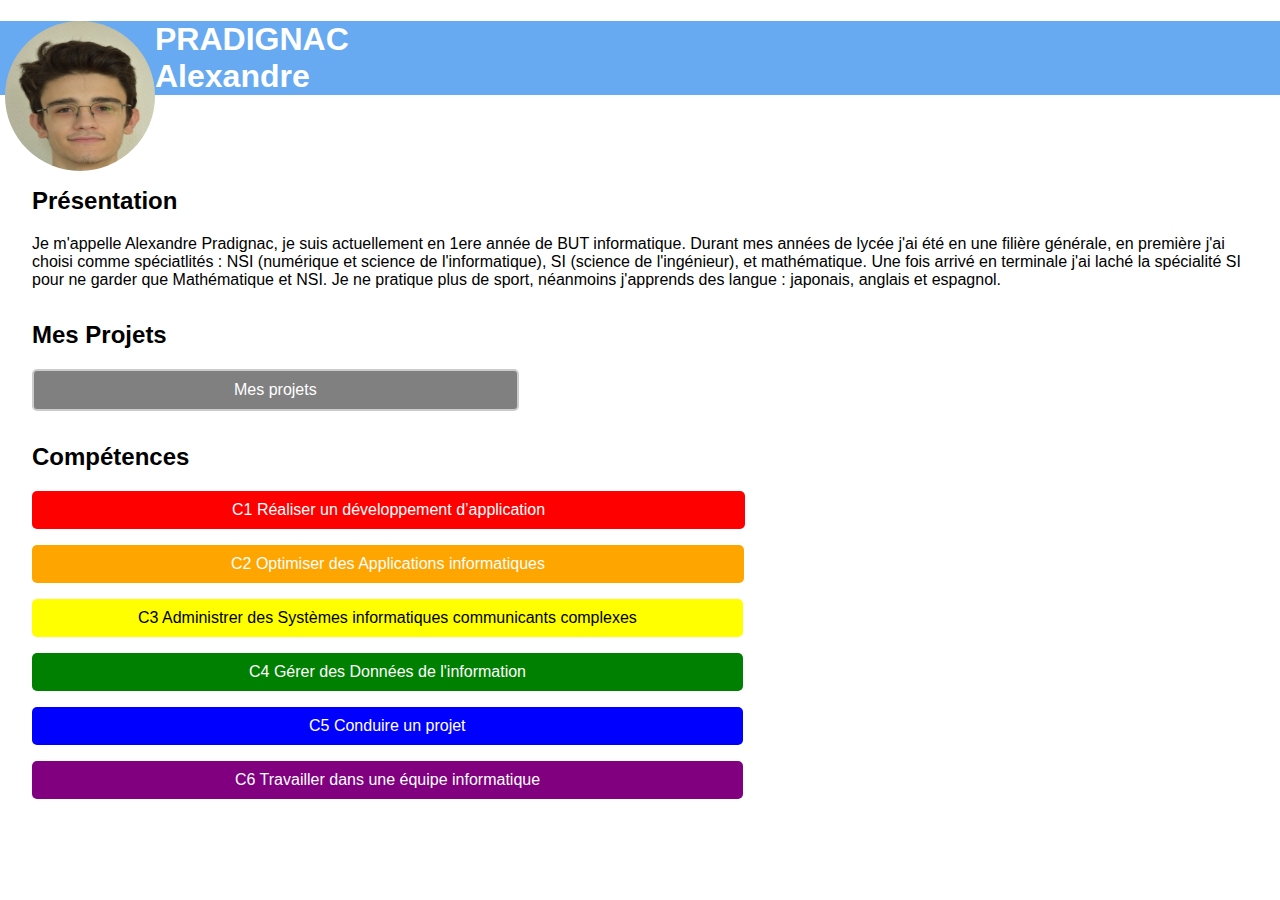
<file: src/index.html>
<!DOCTYPE html>
<html lang="fr">
<head>
    <meta charset="UTF-8">
    <meta name="viewport" content="width=device-width, initial-scale=1.0">
    <title>Portfolio - PRADIGNAC Alexandre</title>
    <link rel="stylesheet" href="style.css">
</head>
<body>
    <header class="header_index">
        <img src="images/portrait.png" class="portrait">
        <div class="nom">
            <h1>PRADIGNAC<br> 
                Alexandre</h1>
        </div>
    </header>

    <main>
        <br>
        <section about-me>
            <h2>Présentation</h2>
            <p>Je m'appelle Alexandre Pradignac, je suis actuellement en 1ere année de BUT informatique. Durant mes années de lycée j'ai été en une filière générale,
               en première j'ai choisi comme spéciatlités : NSI (numérique et science de l'informatique), SI (science de l'ingénieur), et mathématique. Une fois arrivé 
               en terminale j'ai laché la spécialité SI pour ne garder que Mathématique et NSI. Je ne pratique plus de sport, néanmoins j'apprends des langue : japonais,
               anglais et espagnol.  </p>
        </section>

        <section projects>
            <h2>Mes Projets</h2>
            <a href="projets.html" class="projects">Mes projets</a>
        </section>

        <section skills>
            <h2>Compétences</h2>
            <ul>
                <li><a href="c1.html" class="comp1">C1   Réaliser un développement d’application</a></li>
                <li><a href="#" class="comp2">C2   Optimiser des Applications informatiques</a></li>
                <li><a href="c3.html" class="comp3">C3   Administrer des Systèmes informatiques communicants complexes</a></li>
                <li><a href="c4.html" class="comp4">C4   Gérer des Données de l'information</a></li>
                <li><a href="#" class="comp5">C5   Conduire un projet</a></li>
                <li><a href="c6.html" class="comp6">C6   Travailler dans une équipe informatique</a></li>
            </ul>
        </section>
</body>
</html>
</file>
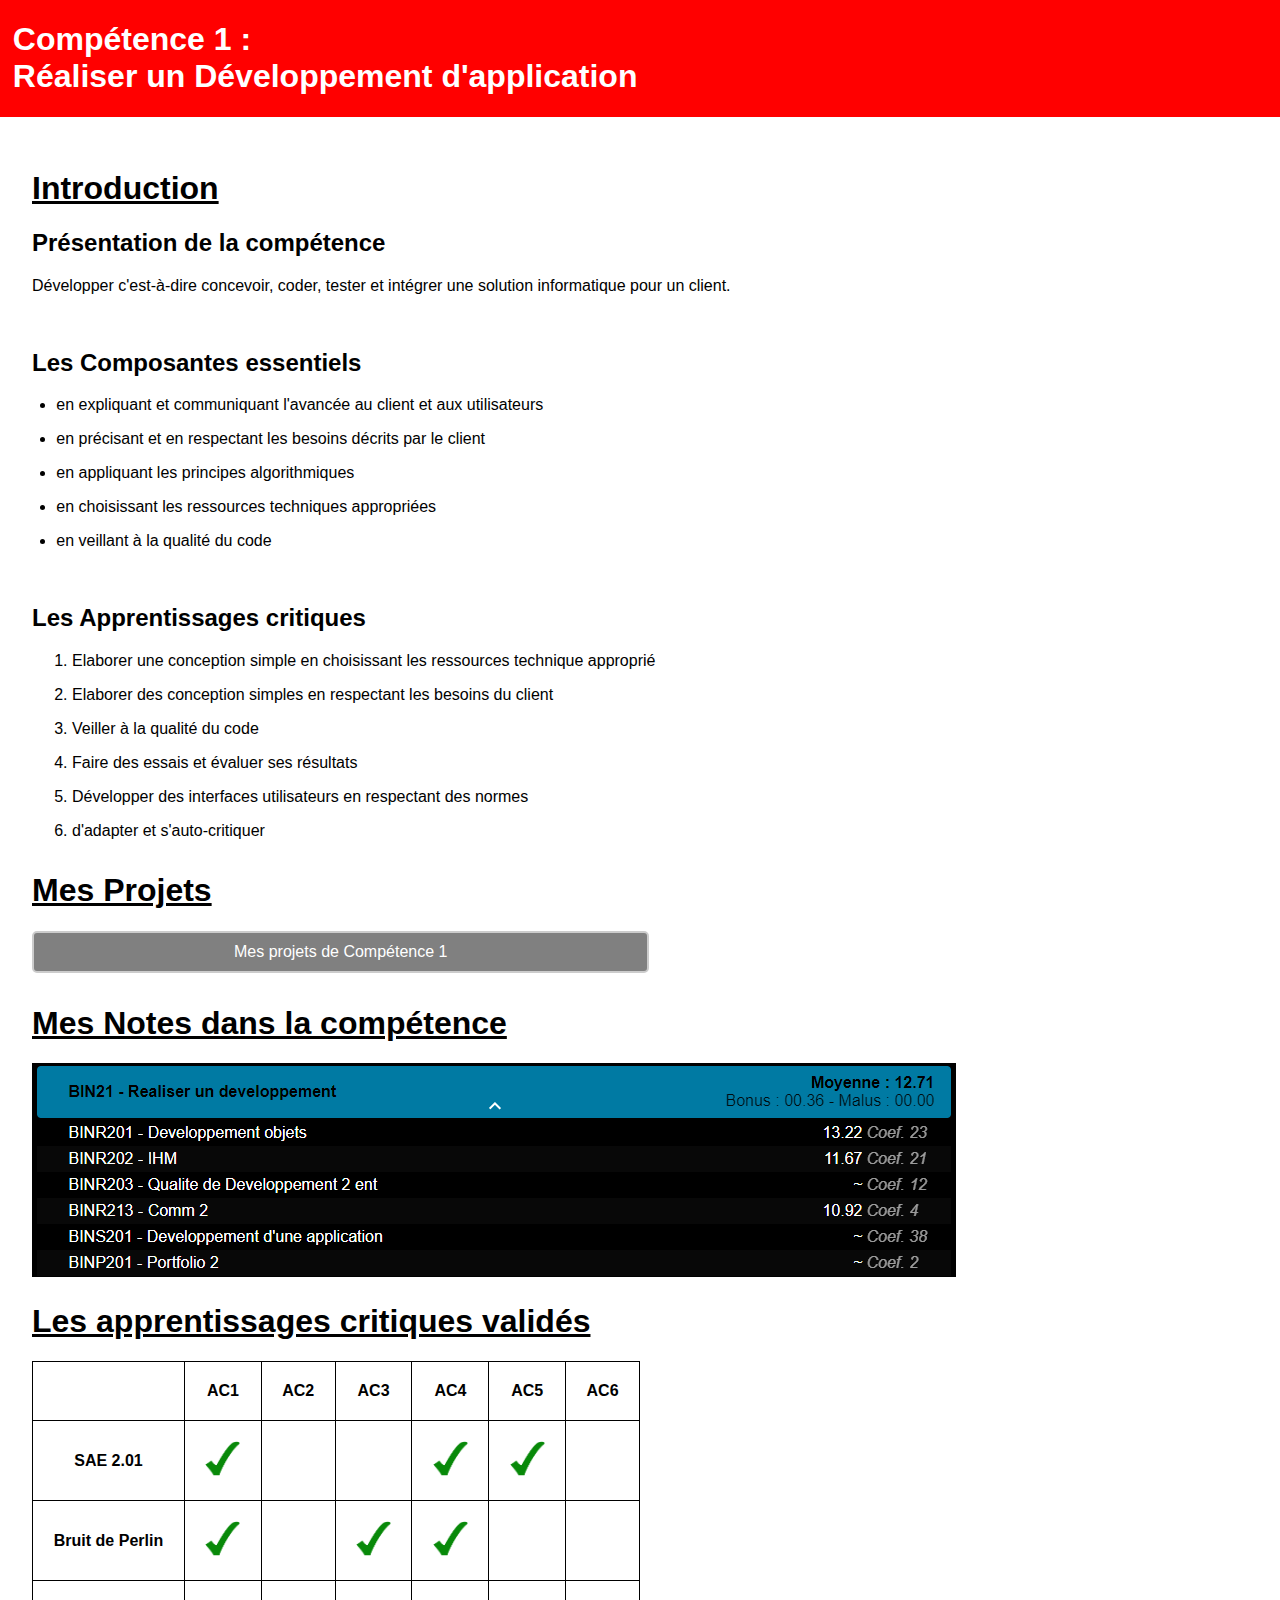
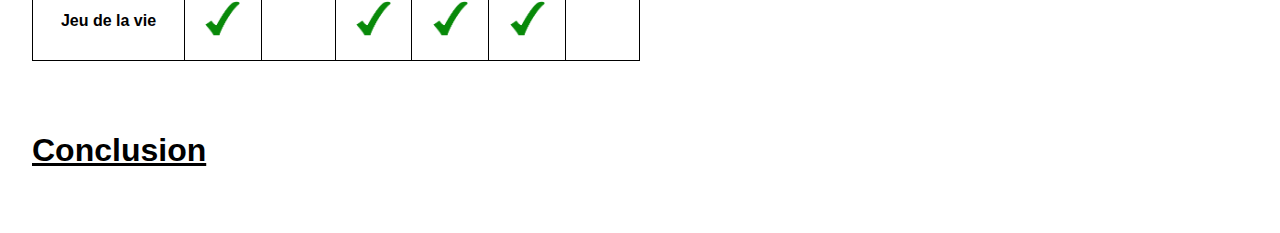
<file: src/c1.html>
<!DOCTYPE html>
<html lang="en">
<head>
    <meta charset="UTF-8">
    <meta name="viewport" content="width=device-width, initial-scale=1.0">
    <link rel="stylesheet" href="style.css">
    <title>Compétence 1</title>
</head>
<body>
    <header class="header_c1">
        <h1 class="decal">Compétence 1 :<br>
            Réaliser un Développement d'application</h1>
    </header>
    <main>
        <h1><u>Introduction</u></h1>
        <section Presentation>
            <h2>
                Présentation de la compétence
            </h2>
            <p>
                Développer c'est-à-dire concevoir, coder, tester et intégrer une solution informatique pour un client.
            </p>
            <br>
            <h2>
                Les Composantes essentiels
            </h2>
            <ul style="list-style-type:disc;" class="AC_list">
                <li>en expliquant et communiquant l'avancée au client et aux utilisateurs</li>
                <li>en précisant et en respectant les besoins décrits par le client</li>
                <li>en appliquant les principes algorithmiques</li>
                <li>en choisissant les ressources techniques appropriées</li>
                <li>en veillant à la qualité du code</li>
            </ul>
            <br>
            <h2>
                Les Apprentissages critiques
            </h2>
            <ol>
                <li>Elaborer une conception simple en choisissant les ressources technique approprié</li>
                <li>Elaborer des conception simples en respectant les besoins du client</li>
                <li>Veiller à la qualité du code</li>
                <li>Faire des essais et évaluer ses résultats</li>
                <li>Développer des interfaces utilisateurs en respectant des normes</li>
                <li>d'adapter et s'auto-critiquer</li>
            </ol>
        </section Projets>
        <h1><u>Mes Projets</u></h1>
        <section Projets>   
            <a href="projets.html" class="projects">Mes projets de Compétence 1</a>
        </section>
        <h1><u>Mes Notes dans la compétence</u></h1>
        </section Notes>
            <img src="images/c1note.png">
        <section>
        <h1><u>Les apprentissages critiques validés</u></h1>
        <section Tableau>
            <table>
                <tr>
                    <th></th>
                    <th>AC1</th>
                    <th>AC2</th>
                    <th>AC3</th>
                    <th>AC4</th>
                    <th>AC5</th>
                    <th>AC6</th>
                </tr>
                <tr>
                    <th>SAE 2.01</th>
                    <th><img src="images/check.png" class="check"></th>
                    <th></th>
                    <th></th>
                    <th><img src="images/check.png" class="check"></th>
                    <th><img src="images/check.png" class="check"></th>
                    <th></th>
                </tr>
                <tr>
                    <th>Bruit de Perlin</th>
                    <th><img src="images/check.png" class="check"></th>
                    <th></th>
                    <th><img src="images/check.png" class="check"></th>
                    <th><img src="images/check.png" class="check"></th>
                    <th></th>
                    <th></th>
                </tr>
                <tr>
                    <th>Jeu de la vie</th>
                    <th><img src="images/check.png" class="check"></th>
                    <th></th>
                    <th><img src="images/check.png" class="check"></th>
                    <th><img src="images/check.png" class="check"></th>
                    <th><img src="images/check.png" class="check"></th>
                    <th></th>
                </tr>
            </table>
        </section>
        <br>
        <h1><u>Conclusion</u></h1>
    </main>
</body>
</html>
</file>
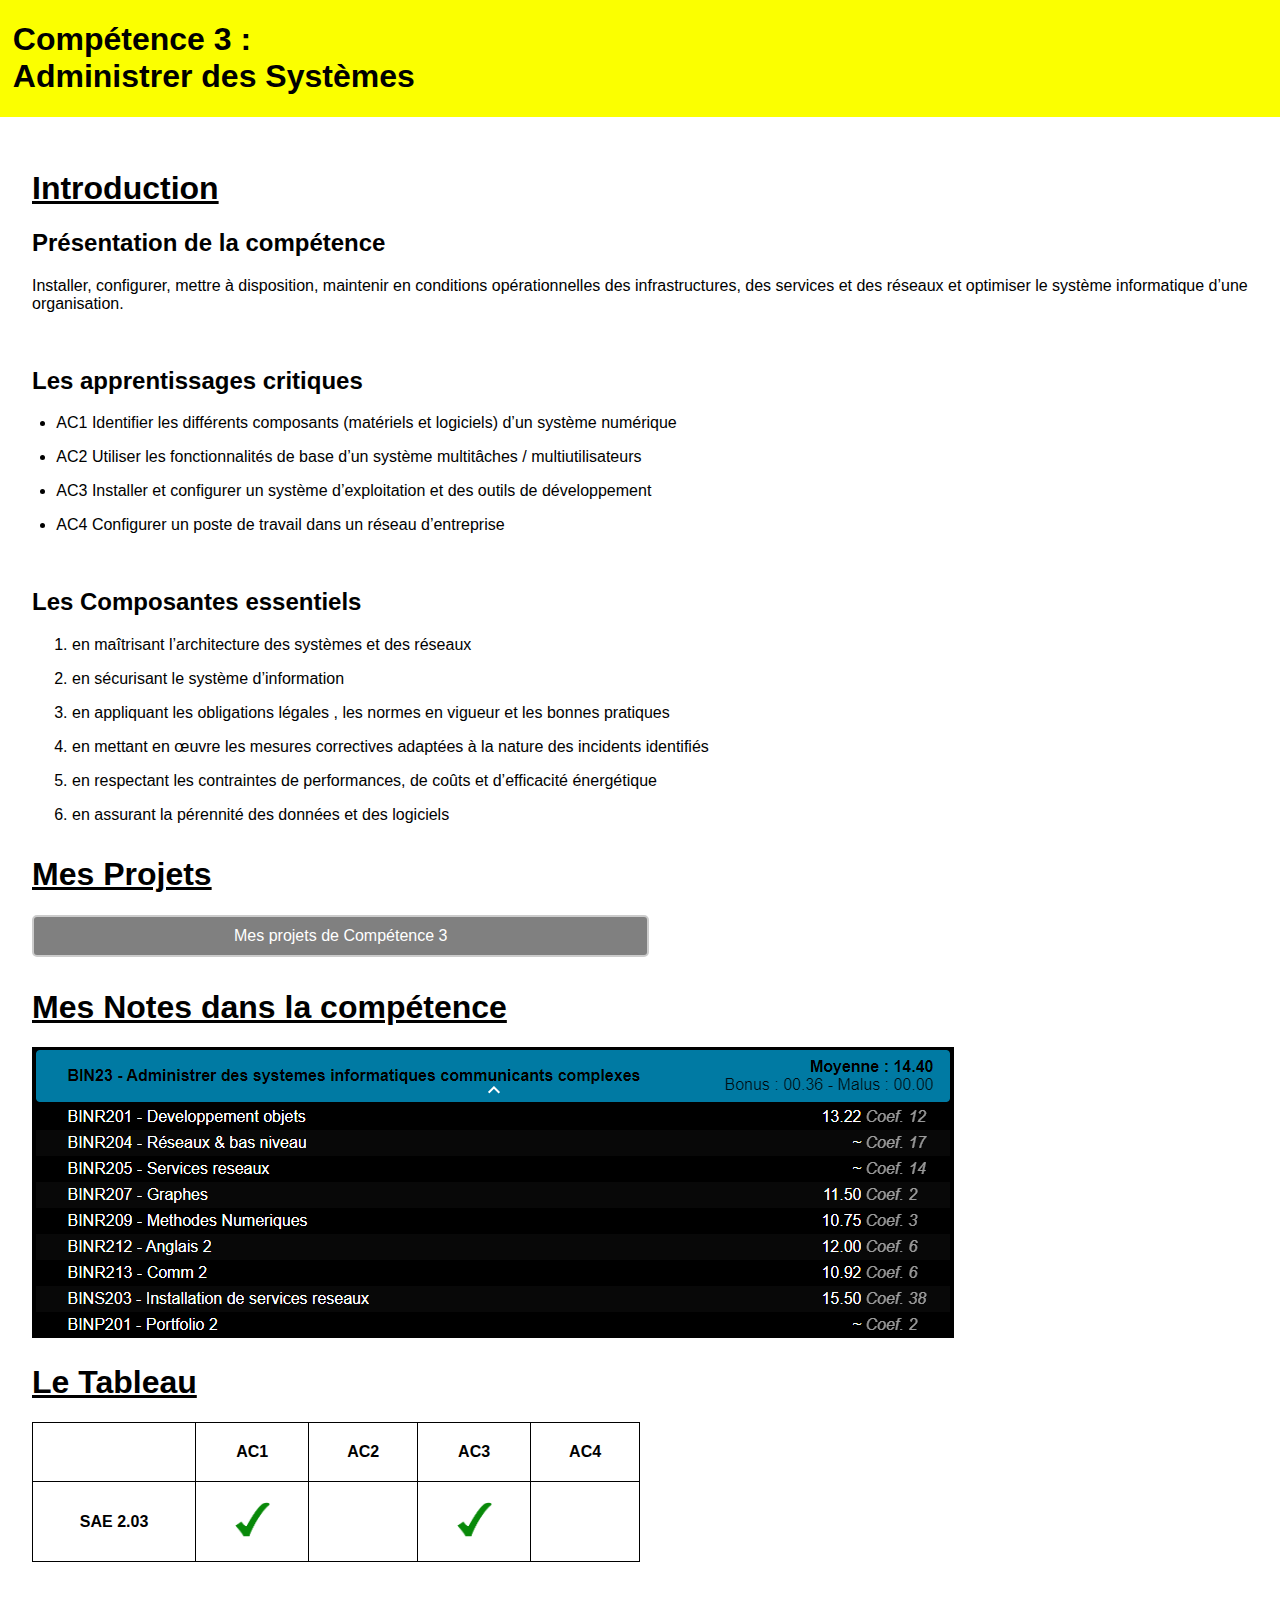
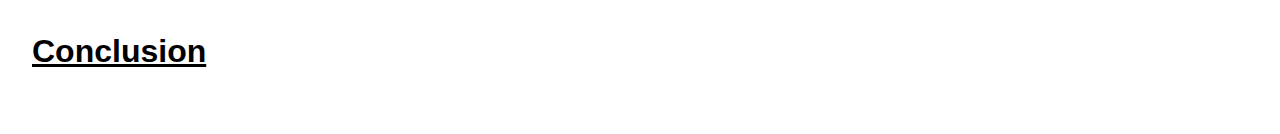
<file: src/c3.html>
<!DOCTYPE html>
<html lang="en">
<head>
    <meta charset="UTF-8">
    <meta name="viewport" content="width=device-width, initial-scale=1.0">
    <link rel="stylesheet" href="style.css">
    <title>Document</title>
</head>
<body>
    <header class="header_c3">
        <h1 class="decal">Compétence 3 :<br>
            Administrer des Systèmes</h1>
    </header>
    <main>
        <h1><u>Introduction</u></h1>
        <section Presentation>
            <h2>
                Présentation de la compétence
            </h2>
            <p>
                Installer, configurer, mettre à disposition, maintenir en conditions opérationnelles des infrastructures, des services et des réseaux et optimiser le système informatique d’une organisation.
            </p>
            <br>
            <h2>
                Les apprentissages critiques
            </h2>
            <ul style="list-style-type:disc;" class="AC_list">
                <li>AC1 Identifier les différents composants (matériels et logiciels) d’un système numérique</li>
                <li>AC2 Utiliser les fonctionnalités de base d’un système multitâches / multiutilisateurs</li>
                <li>AC3 Installer et configurer un système d’exploitation et des outils de développement</li>
                <li>AC4 Configurer un poste de travail dans un réseau d’entreprise</li>
            </ul>
            <br>
            <h2>
                Les Composantes essentiels
            </h2>
            <ol>
                <li>en maîtrisant l’architecture des systèmes et des réseaux
                <li>en sécurisant le système d’information
                <li>en appliquant les obligations légales , les normes en vigueur et les bonnes pratiques
                <li>en mettant en œuvre les mesures correctives adaptées à la nature des incidents identifiés
                <li>en respectant les contraintes de performances, de coûts et d’efficacité énergétique
                <li>en assurant la pérennité des données et des logiciels
            </ol>
        </section>
        <h1><u>Mes Projets</u></h1>
        <section Projets>   
            <a href="projets.html" class="projects">Mes projets de Compétence 3</a>
        </section>
        <h1><u>Mes Notes dans la compétence</u></h1>
        </section Notes>
            <img src="images/c3note.png">
        <section>
        <h1><u>Le Tableau</u></h1>
        <section Tableau>
            <table>
                <tr>
                    <th></th>
                    <th>AC1</th>
                    <th>AC2</th>
                    <th>AC3</th>
                    <th>AC4</th>
                </tr>
                <tr>
                    <th>SAE 2.03</th>
                    <th><img src="images/check.png" class="check"></th>
                    <th></th>
                    <th><img src="images/check.png" class="check"></th>
                    <th></th>
                </tr>
            </table>
        </section>
        <br>
        <h1><u>Conclusion</u></h1>
    </main>
</body>
</html>
</file>
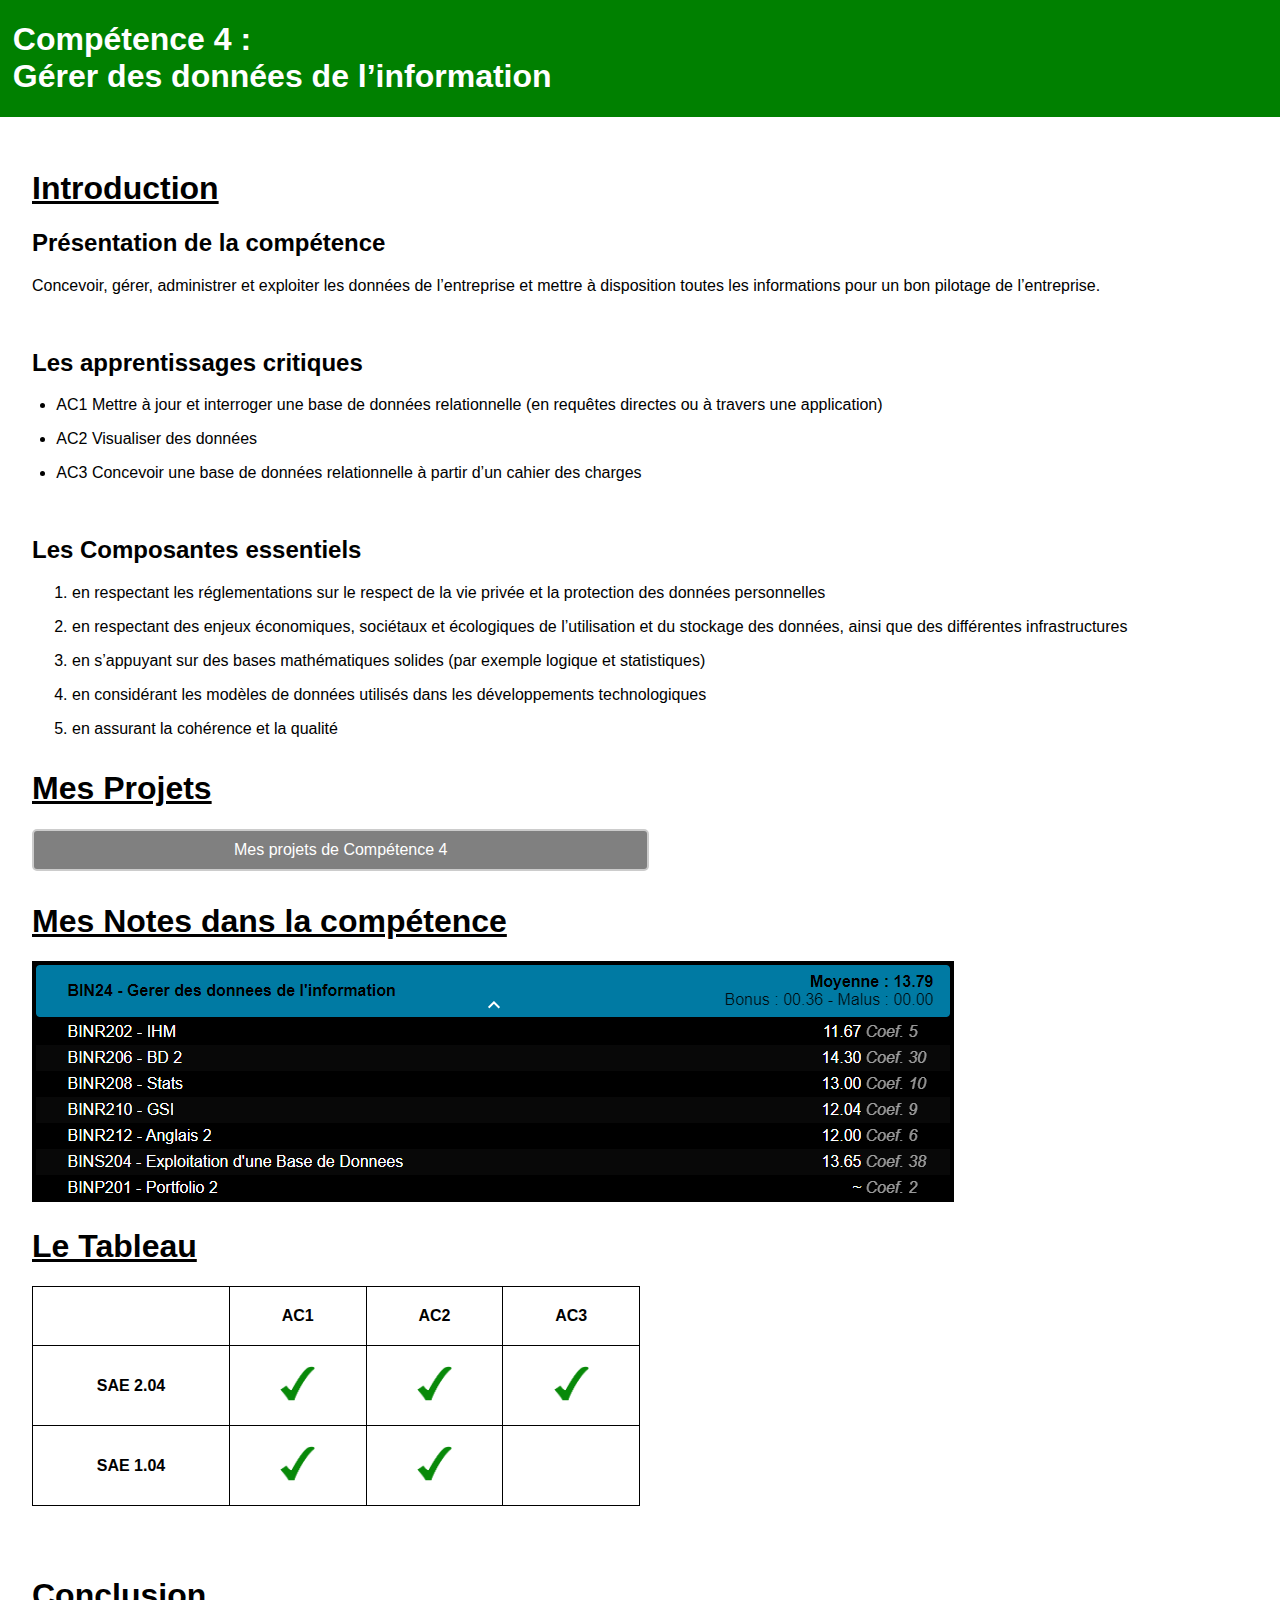
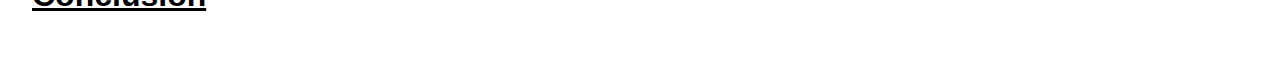
<file: src/c4.html>
<!DOCTYPE html>
<html lang="en">
<head>
    <meta charset="UTF-8">
    <meta name="viewport" content="width=device-width, initial-scale=1.0">
    <link rel="stylesheet" href="style.css">
    <title>Document</title>
</head>
<body>
    <header class="header_c4">
        <h1 class="decal">Compétence 4 :<br>
            Gérer des données de l’information</h1>
    </header>
    <main>
        <h1><u>Introduction</u></h1>
        <section Presentation>
            <h2>
                Présentation de la compétence
            </h2>
            <p>
                Concevoir, gérer, administrer et exploiter les données de l’entreprise et mettre à disposition toutes les informations pour un bon pilotage de l’entreprise.            </p>
            <br>
            <h2>
                Les apprentissages critiques
            </h2>
            <ul style="list-style-type:disc;" class="AC_list">
                <li>AC1 Mettre à jour et interroger une base de données relationnelle (en requêtes directes ou à travers une application)</li>
                <li>AC2 Visualiser des données</li>
                <li>AC3 Concevoir une base de données relationnelle à partir d’un cahier des charges</li>
            </ul>
            <br>
            <h2>
                Les Composantes essentiels
            </h2>
            <ol>
                <li>en respectant les réglementations sur le respect de la vie privée et la protection des données personnelles
                <li>en respectant des enjeux économiques, sociétaux et écologiques de l’utilisation et du stockage des données, ainsi que des différentes infrastructures
                <li>en s’appuyant sur des bases mathématiques solides (par exemple logique et statistiques)
                <li>en considérant les modèles de données utilisés dans les développements technologiques
                <li>en assurant la cohérence et la qualité
            </ol>
        </section>
        <h1><u>Mes Projets</u></h1>
        <section Projets>   
            <a href="projets.html" class="projects">Mes projets de Compétence 4</a>
        </section>
        <h1><u>Mes Notes dans la compétence</u></h1>
        </section Notes>
            <img src="images/c4note.png">
        <section>
        <h1><u>Le Tableau</u></h1>
        <section Tableau>
            <table>
                <tr>
                    <th></th>
                    <th>AC1</th>
                    <th>AC2</th>
                    <th>AC3</th>
                </tr>
                <tr>
                    <th>SAE 2.04</th>
                    <th><img src="images/check.png" class="check"></th>
                    <th><img src="images/check.png" class="check"></th>
                    <th><img src="images/check.png" class="check"></th>
                </tr>
                <tr>
                    <th>SAE 1.04</th>
                    <th><img src="images/check.png" class="check"></th>
                    <th><img src="images/check.png" class="check"></th>
                    <th></th>
                </tr>
            </table>
        </section>
        <br>
        <h1><u>Conclusion</u></h1>
    </main>
</body>
</html>
</file>
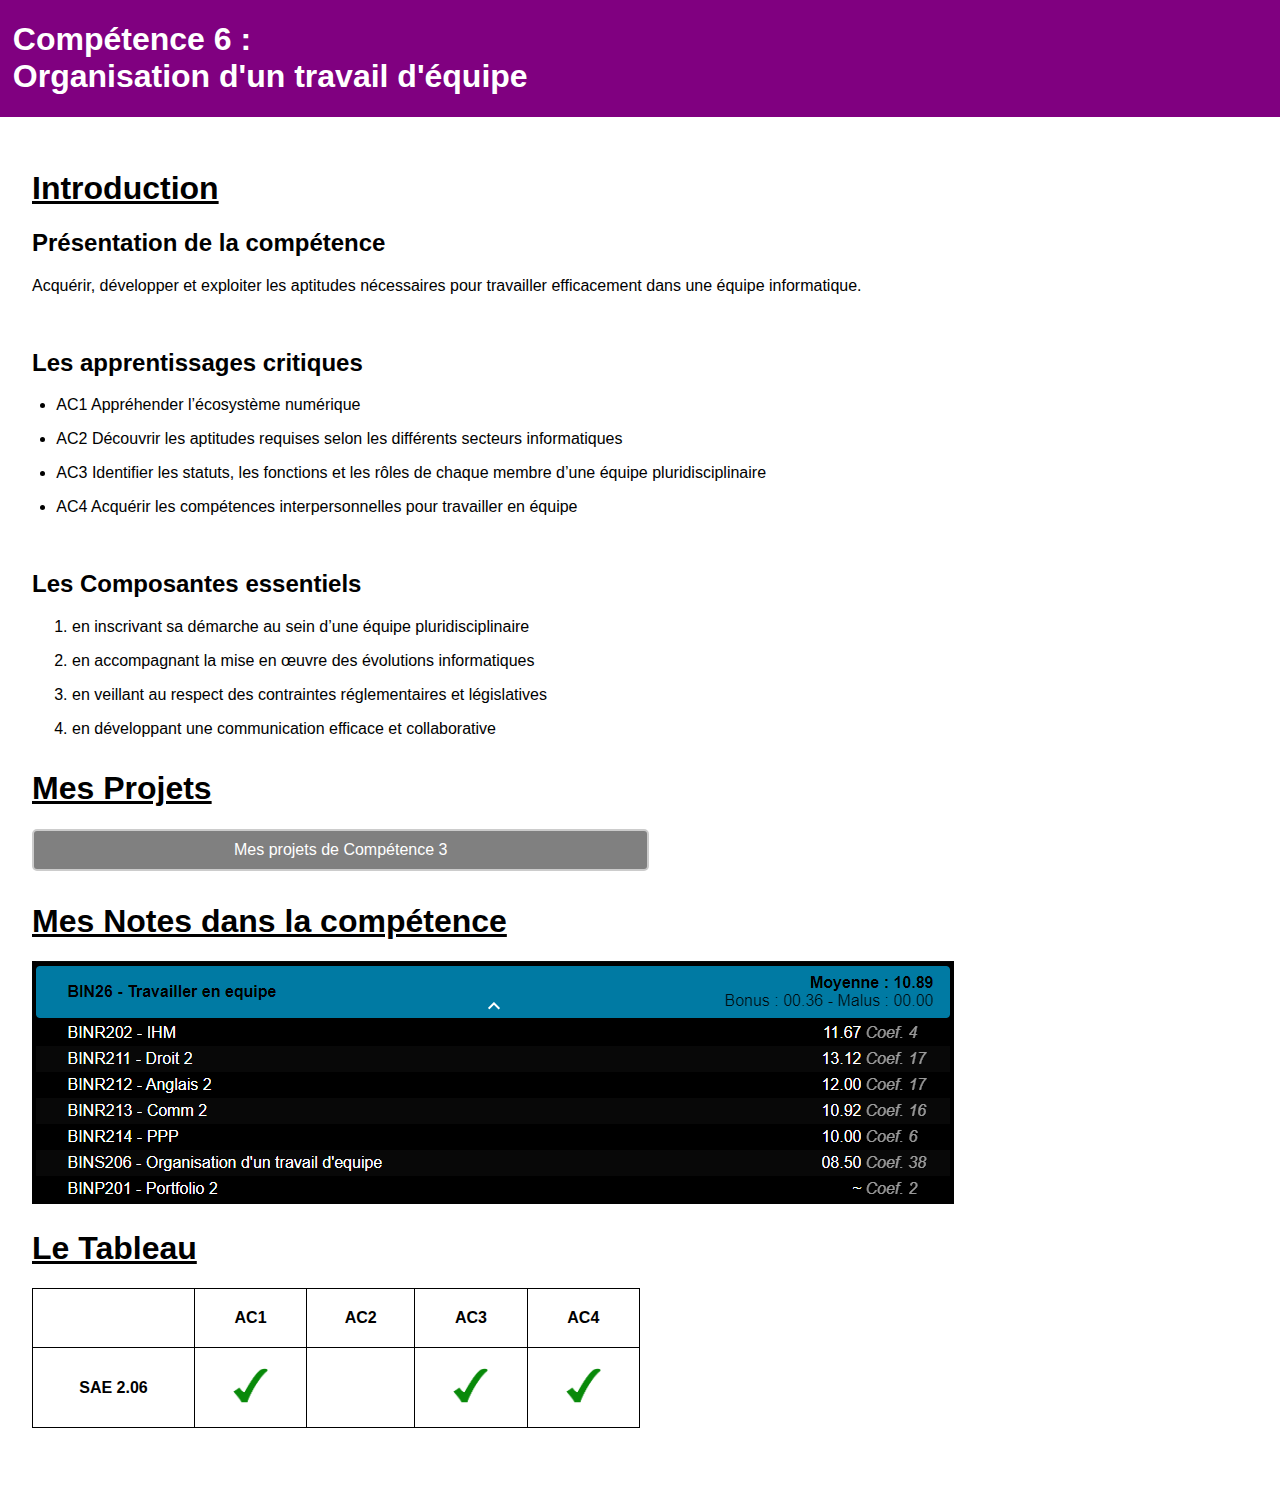
<file: src/c6.html>
<!DOCTYPE html>
<html lang="en">
<head>
    <meta charset="UTF-8">
    <meta name="viewport" content="width=device-width, initial-scale=1.0">
    <link rel="stylesheet" href="style.css">
    <title>Document</title>
</head>
<body>
    <header class="header_c6">
        <h1 class="decal">Compétence 6 :<br>
            Organisation d'un travail d'équipe</h1>
    </header>
    <main>
        <h1><u>Introduction</u></h1>
        <section Presentation>
            <h2>
                Présentation de la compétence
            </h2>
            <p>
                Acquérir, développer et exploiter les aptitudes nécessaires pour travailler efficacement dans une équipe informatique.</p>
            <br>
            <h2>
                Les apprentissages critiques
            </h2>
            <ul style="list-style-type:disc;" class="AC_list">
                <li>AC1 Appréhender l’écosystème numérique</li>
                <li>AC2 Découvrir les aptitudes requises selon les différents secteurs informatiques</li>
                <li>AC3 Identifier les statuts, les fonctions et les rôles de chaque membre d’une équipe pluridisciplinaire</li>
                <li>AC4 Acquérir les compétences interpersonnelles pour travailler en équipe</li>
            </ul>
            <br>
            <h2>
                Les Composantes essentiels
            </h2>
            <ol>
                <li>en inscrivant sa démarche au sein d’une équipe pluridisciplinaire
                <li>en accompagnant la mise en œuvre des évolutions informatiques
                <li>en veillant au respect des contraintes réglementaires et législatives
                <li>en développant une communication efficace et collaborative
            </ol>
        </section>
        <h1><u>Mes Projets</u></h1>
        <section Projets>   
            <a href="projets.html" class="projects">Mes projets de Compétence 3</a>
        </section>
        <h1><u>Mes Notes dans la compétence</u></h1>
        </section Notes>
            <img src="images/c6note.png">
        <section>
        <h1><u>Le Tableau</u></h1>
        <section Tableau>
            <table>
                <tr>
                    <th></th>
                    <th>AC1</th>
                    <th>AC2</th>
                    <th>AC3</th>
                    <th>AC4</th>
                </tr>
                <tr>
                    <th>SAE 2.06</th>
                    <th><img src="images/check.png" class="check"></th>
                    <th></th>
                    <th><img src="images/check.png" class="check"></th>
                    <th><img src="images/check.png" class="check"></th>
                </tr>
            </table>
        </section>
    </main>
</body>
</html>
</file>
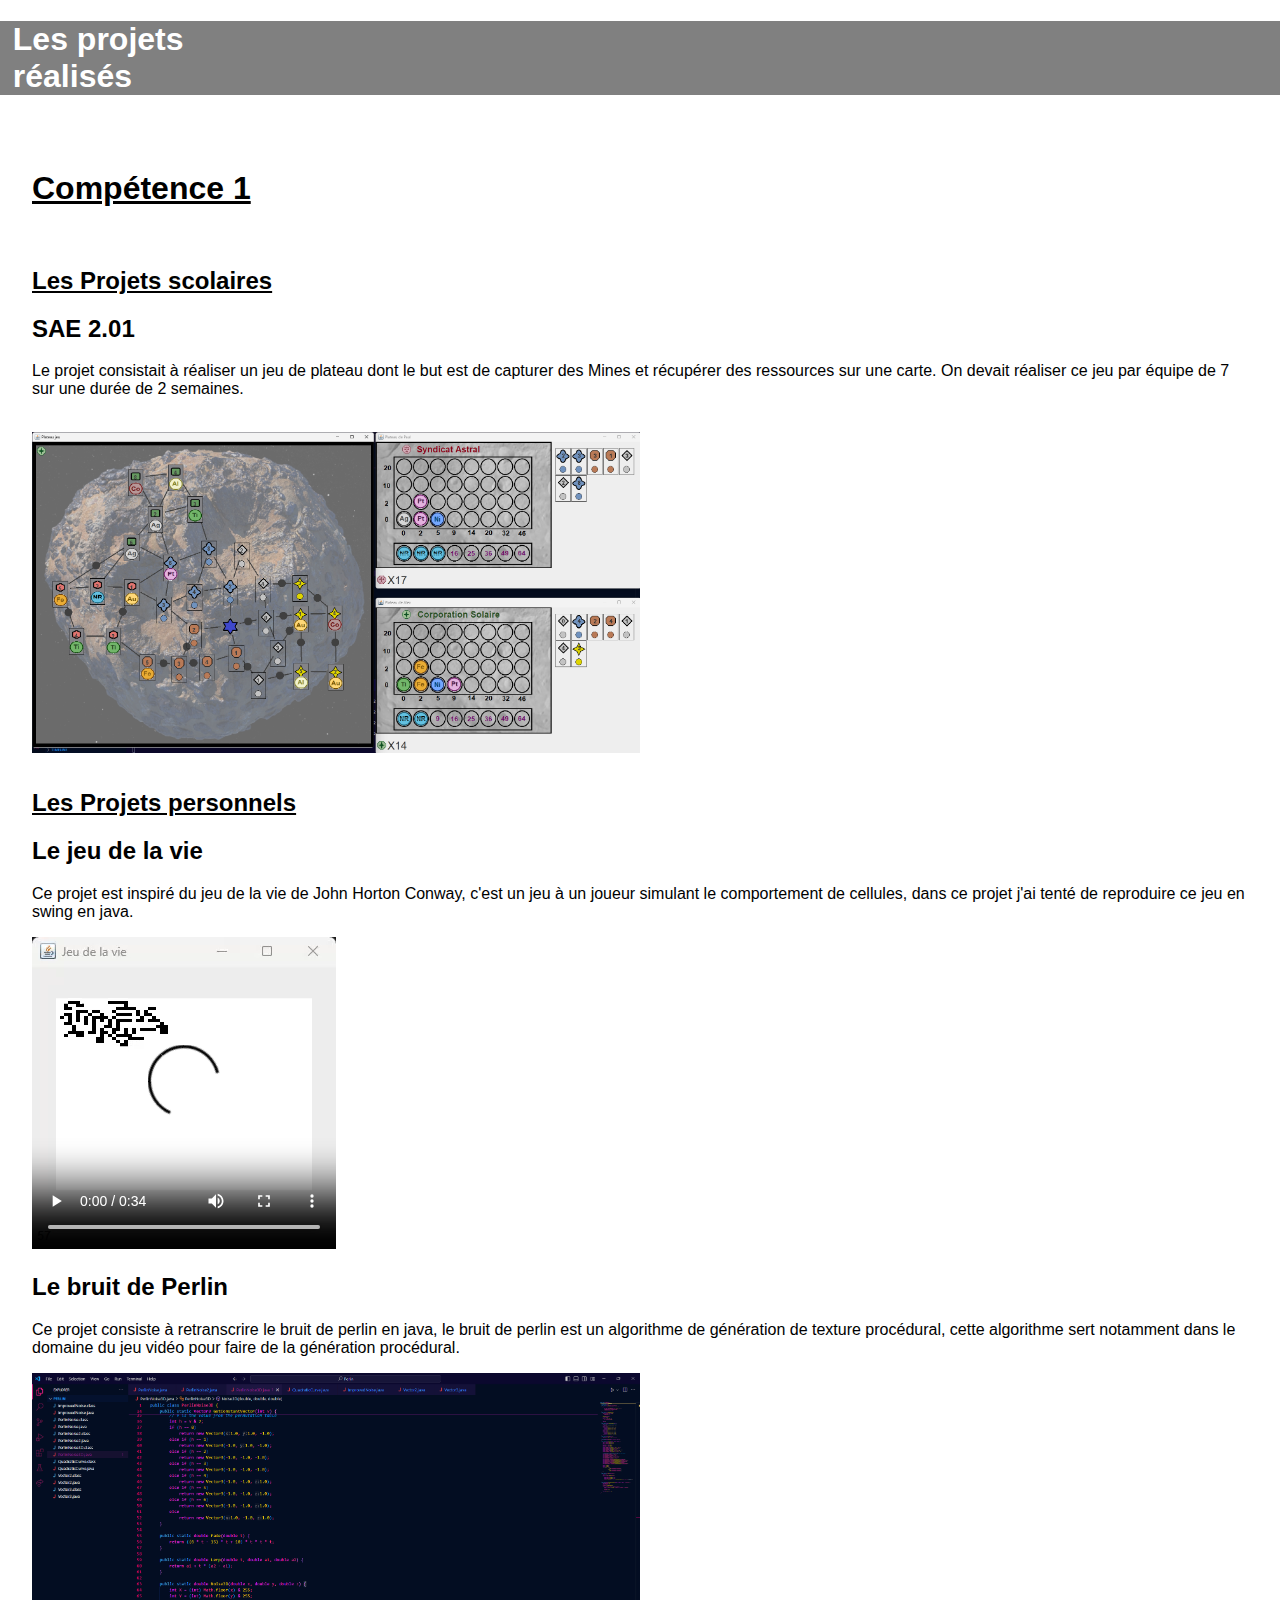
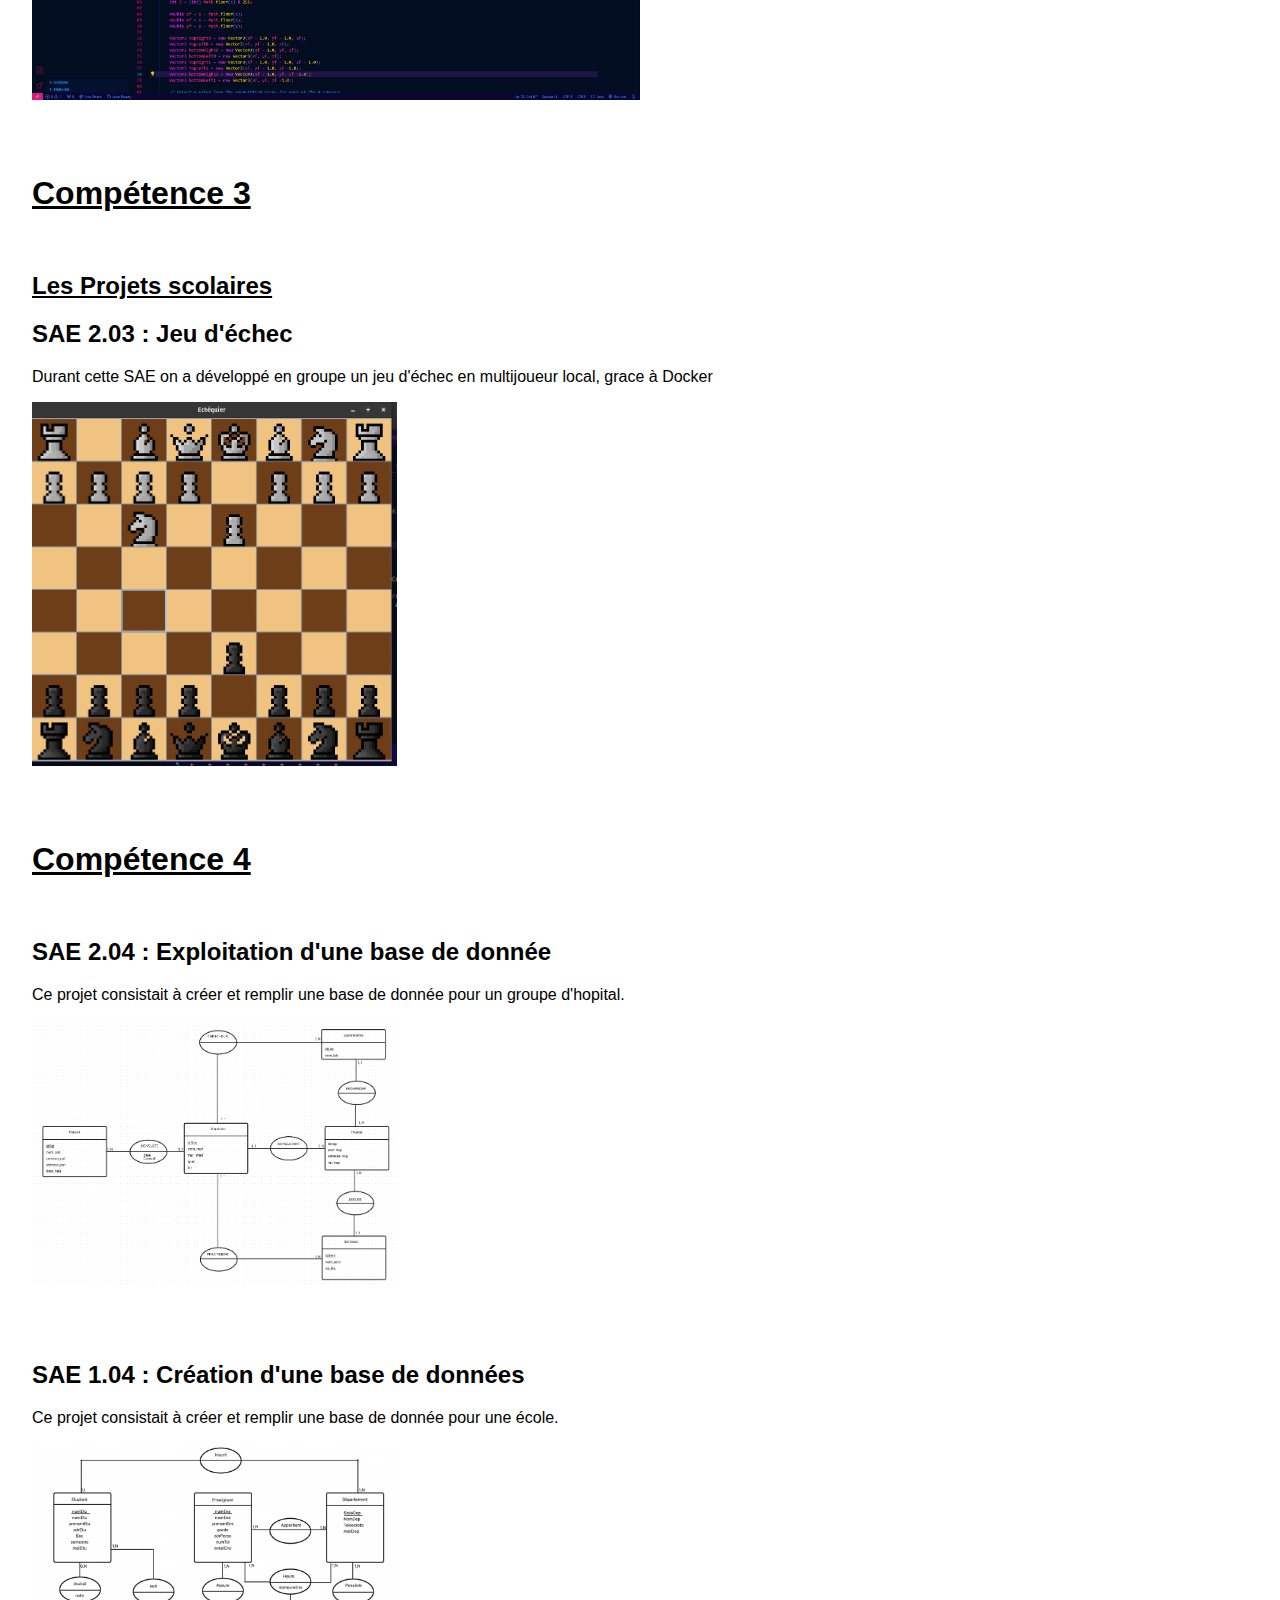
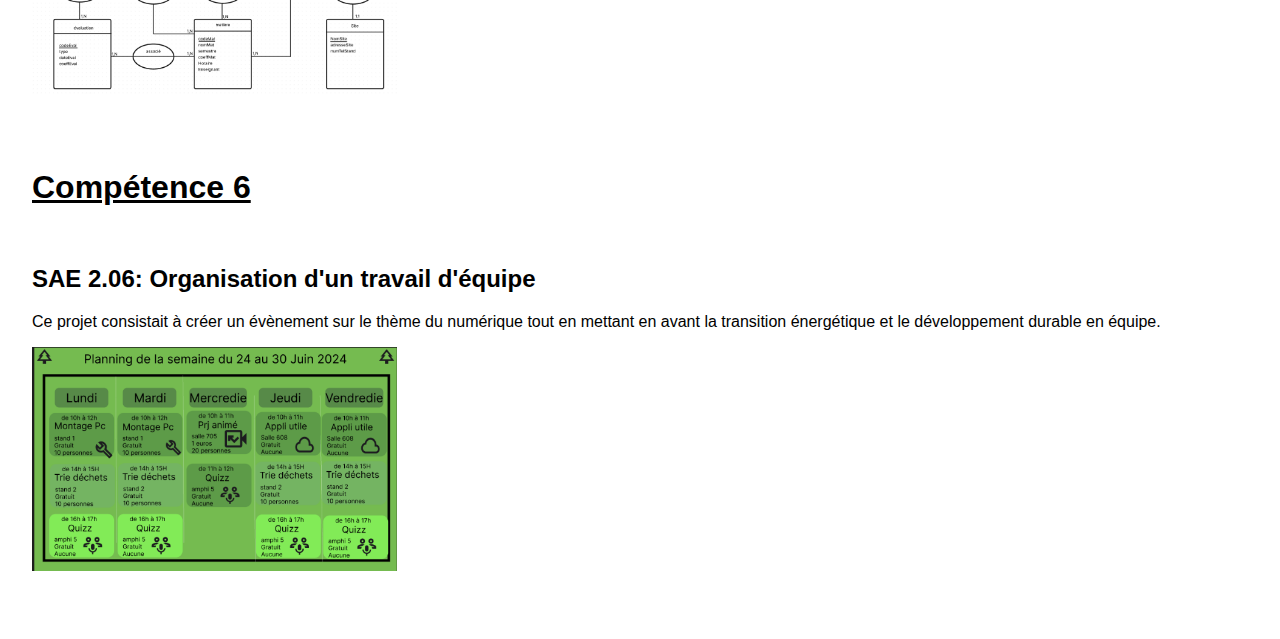
<file: src/projets.html>
<!DOCTYPE html>
<html lang="en">
<head>
    <meta charset="UTF-8">
    <meta name="viewport" content="width=device-width, initial-scale=1.0">
    <link rel="stylesheet" href="style.css">
    <title>Mes projets personnels</title>
</head>
<body>
    <header class="header_projets">
        <div class="top-box">
            <h1 class="decal">Les projets<br>réalisés</h1>
        </div>
    </header>
    <main>
        <h1><u>Compétence 1</u></h1>
        <br>
        <h2><u>Les Projets scolaires</u></h2>
        <section Projet1>
            <h2>SAE 2.01</h2>
            <p>Le projet consistait à réaliser un jeu de plateau dont le but est de capturer des Mines et récupérer des ressources sur une carte. On devait réaliser ce jeu par 
               équipe de 7 sur une durée de 2 semaines.</p>
            <br>
            <img src="images/photo-sae2.01.png" class="img_sae21">
        </section>
        <h2><u>Les Projets personnels</u></h2>
        <section Projet2>
            <h2>Le jeu de la vie</h2>
            <p>Ce projet est inspiré du jeu de la vie de John Horton Conway, c'est un jeu à un joueur simulant le comportement de cellules, dans ce projet j'ai tenté de reproduire
               ce jeu en swing en java.</p>
            <video controls>
                <source src="images/jdlv.mp4" type="video/mp4">
                <p>
                    erreur
                </p>
            </video>   
            <h2>Le bruit de Perlin</h2>
            <p>Ce projet consiste à retranscrire le bruit de perlin en java, le bruit de perlin est un algorithme de génération de texture procédural, cette algorithme sert notamment 
                dans le domaine du jeu vidéo pour faire de la génération procédural.
            </p>
            <img src="images/code_perlin.png" class="img_perlin">
        </section>
        <br>
        <h1><u>Compétence 3</u></h1>
        <br>
        <h2><u>Les Projets scolaires</u></h2>

        <section Projet3>
            <h2>SAE 2.03 : Jeu d'échec</h2>
            <p>Durant cette SAE on a développé en groupe un jeu d'échec en multijoueur local, grace à Docker</p>
            <img src="images/echec.png" class="img_echec">
        </section>
        <br>
        <h1><u>Compétence 4</u></h1>
        <br>
        <section Projet4>
            <h2>SAE 2.04 : Exploitation d'une base de donnée</h2>
            <p>Ce projet consistait à créer et remplir une base de donnée pour un groupe d'hopital.</p>
            <img src="images/bado.png" class="img_echec"></img>
        </section>
        <br>
        <section Projet5>
            <h2>SAE 1.04 : Création d'une base de données</h2>
            <p>Ce projet consistait à créer et remplir une base de donnée pour une école.</p>
            <img src="images/mcd.png" class="img_echec"></img>
        </section>
        <br>
        <h1><u>Compétence 6</u></h1>
        <br>
        <section Projet6>
            <h2>SAE 2.06: Organisation d'un travail d'équipe</h2>
            <p>Ce projet consistait à créer un évènement sur le thème du numérique tout en mettant en avant la transition énergétique et le développement durable en équipe.</p>
            <img src="images/prog.png" class="img_echec">
        </section>
    </main>
</body>
</html>
</file>
<file: src/style.css>
body {
    font-family: Arial, sans-serif;
    margin: 0;
    padding: 0;
}

header {
    color: #fff;
    text-align: left;
    padding: 1em 8;
    position: relative;
}

table {
    border: 1px solid;
    border-collapse: collapse;
    width: 50%;
}

.check {
    height: 35px;
}

th {
    border: 1px solid;
    border-collapse: collapse; 
    padding: 20px;
}

.AC_list {
    margin-left: 2%;
}

.img_sae21 {
    width : 50%; height : 50%;
}

.decal {
    margin-left: 1%;
    margin-right: 0;
}

.header_index {
    background-color: #67aaf1;
}

.header_c1 {
    background-color: red;
    display: flex;
}

.header_c3 {
    color: black;
    background-color: rgb(251, 255, 0);
    display: flex;
}

.header_c6 {
    background-color: purple;
    display: flex;
}

.header_c4 {
    background-color: green;
    display: flex;
}

.header_projets {
    background-color: gray;
    margin-bottom: 0;
    padding-bottom: 0;
}

.img_perlin {
    width : 50%; height : 50%;
}

.img_echec {
    width: 30%;
}

.top-box {
    margin: 0;
    padding: 0;
}

.portrait{
    width : 150px; height : 150px;
    border: none;
    border-radius : 75px;
    float: left;
    margin-left: 5px;
}

.nom {
    padding-left: 10%;
}

.comp1 {
    background-color: red;
    color: white;
    padding: 10px 200px;
    text-align: center;
    display: inline-block;
    border-radius: 5px; 
    transition: background-color 0.3s;
}

.comp2 {
    background-color: orange;
    color: white;
    padding: 10px 199px;
    text-align: center;
    display: inline-block;
    border-radius: 5px; 
    transition: background-color 0.3s;
}

.comp3 {
    background-color: yellow;
    color: black;
    padding: 10px 106px;
    text-align: center;
    display: inline-block;
    border-radius: 5px; 
    transition: background-color 0.3s;
}

.comp4 {
    background-color: green;
    color: white;
    padding: 10px 217px;
    text-align: center;
    display: inline-block;
    border-radius: 5px; 
    transition: background-color 0.3s;
}

.comp5 {
    background-color: blue;
    color: white;
    padding: 10px 277px;
    text-align: center;
    display: inline-block;
    border-radius: 5px; 
    transition: background-color 0.3s;
}

.comp6 {
    background-color: purple;
    color: white;
    padding: 10px 203px;
    text-align: center;
    display: inline-block;
    border-radius: 5px; 
    transition: background-color 0.3s;
}

.projects {
    background-color: grey;
    border: 2px solid #ccc;
    color: white;
    padding: 10px 200px;
    text-align: center;
    display: inline-block;
    border-radius: 5px; 
    transition: background-color 0.3s;
}

h1 {
    font-size: 2em;
}

h2 {
    font-size: 1.5em;
}

main {
    padding: 2em;
}

section {
    margin-bottom: 2em;
}

h3 {
    font-size: 1em;
}

ul {
    list-style: none;
    padding: 0;
}

li {
    margin-bottom: 1em;
}

footer {
    background-color: #f8f9fa;
    text-align: center;
    padding: 1em 0;
}

a {
    text-decoration: none;
}
</file>
